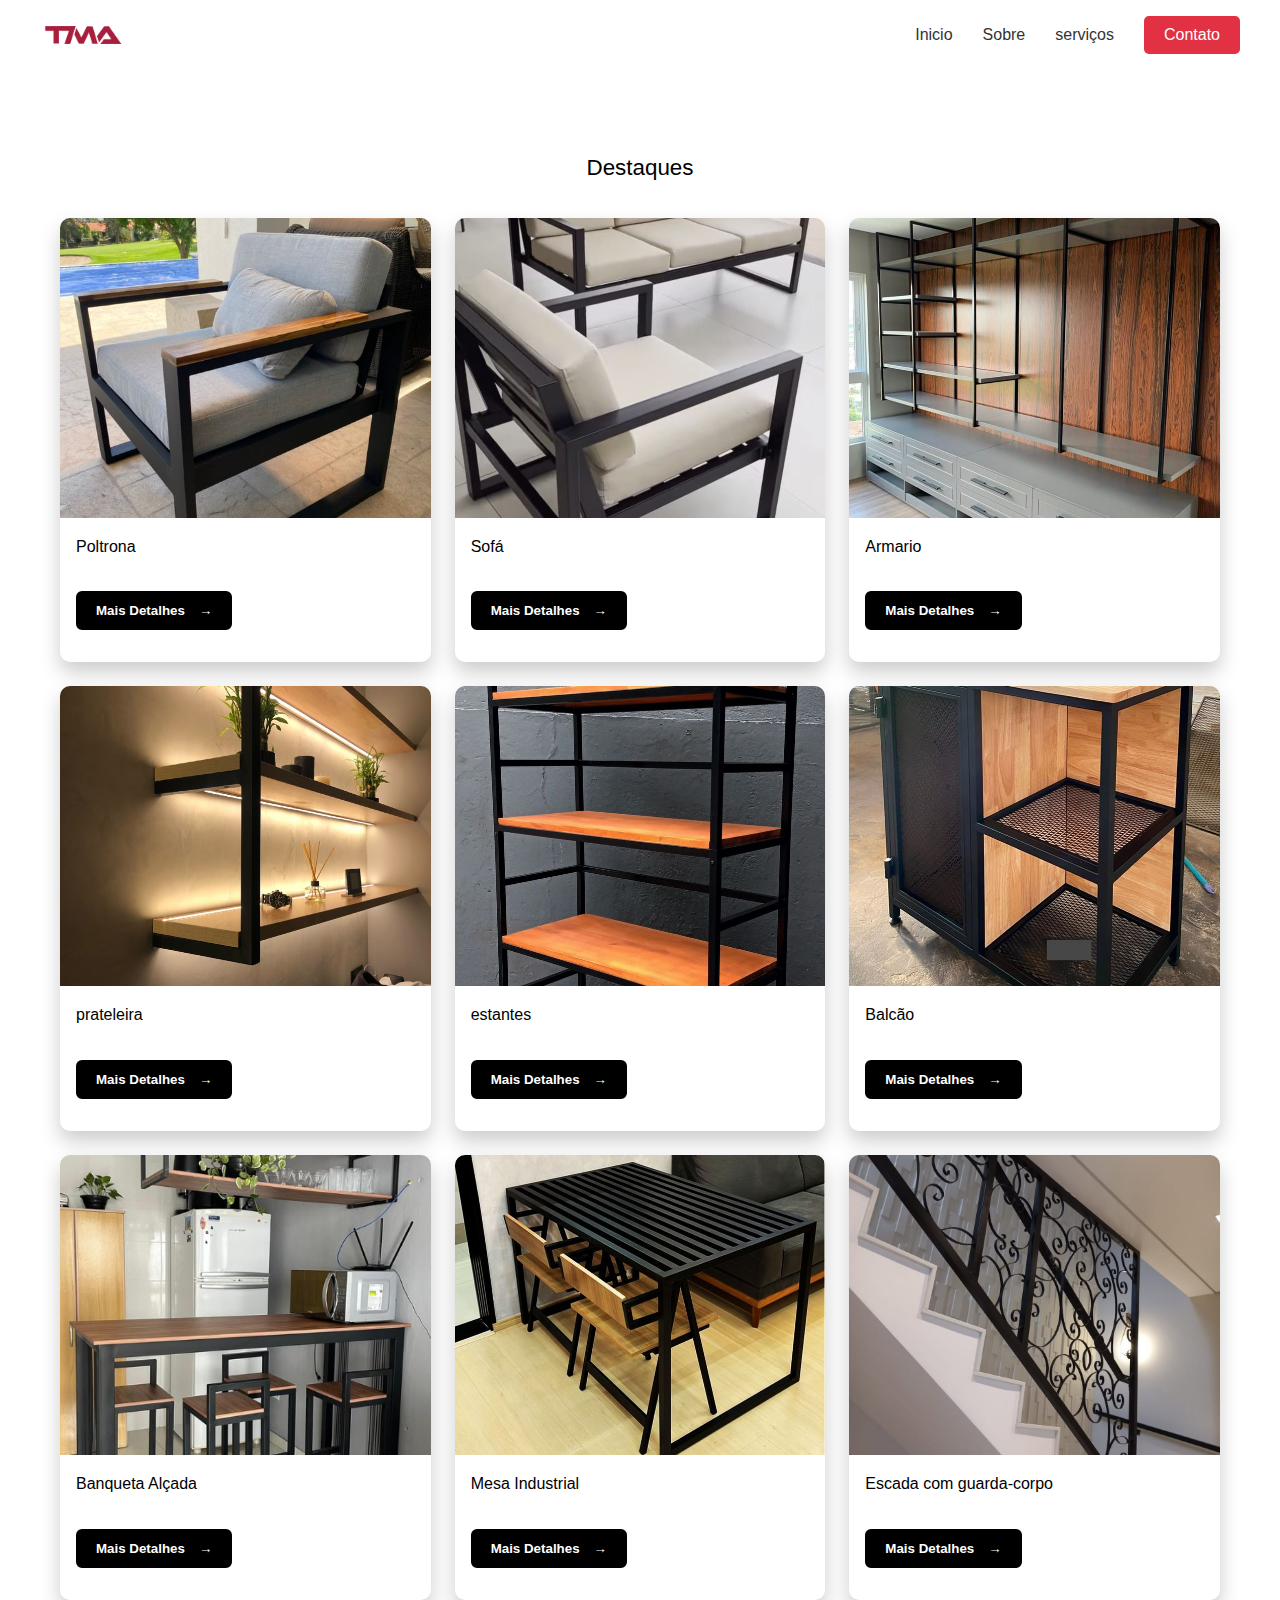
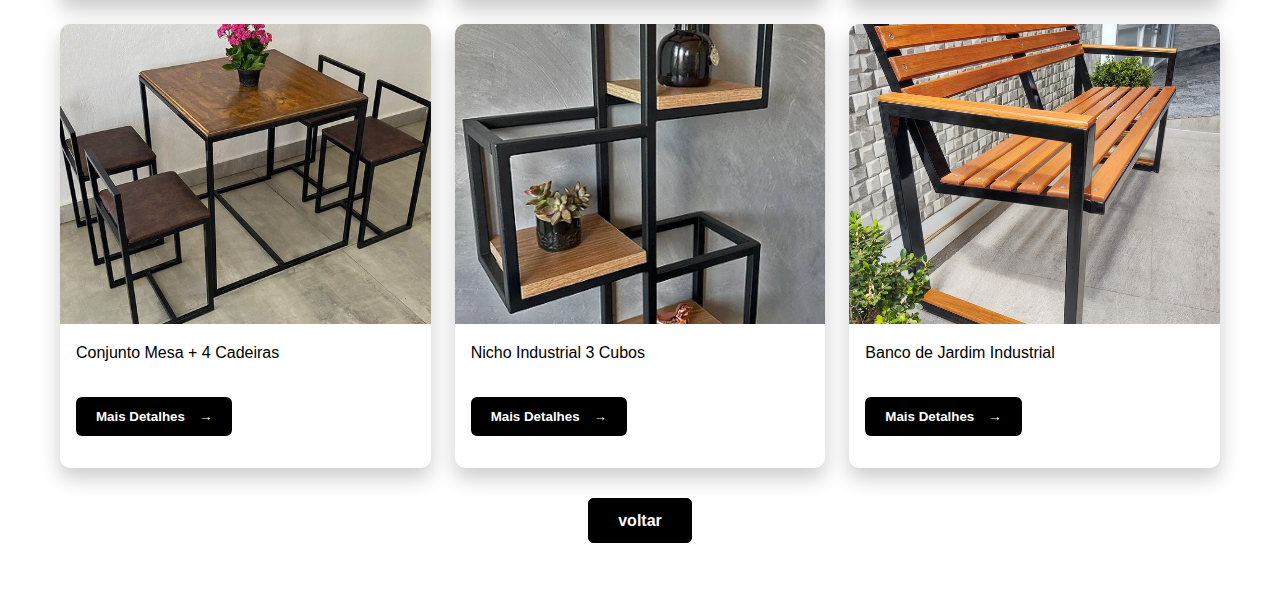
<file: menu.html>
<!DOCTYPE html>
<html lang="pt-BR">
<head>
  <meta charset="UTF-8">
  <meta name="viewport" content="width=device-width, initial-scale=1.0">
  <title>Mais Produtos - ATM Serralheria</title>
  <link rel="stylesheet" href="index.css"> <!-- usa o mesmo CSS -->
</head>
<body>
 <header class="header">
    <nav class="navbar">
             <a href="#" class="logo-link">
    <img src="img/logovermelha2.png" alt="TMA Serralheria" class="logo-img">
</a>

        <button class="nav-toggle" aria-label="Abrir menu" aria-expanded="false">
            <span class="hamburger"></span>
        </button>

        <ul class="nav-menu">
            <li><a href="#" class="nav-link">Inicio</a></li>
            <li><a href="#" class="nav-link">Sobre </a></li>
            <li><a href="#" class="nav-link">serviços</a></li>
           
            <li><a href="#" class="nav-link nav-btn-container"><button class="nav-button">Contato</button></a></li>
        </ul>
    </nav>
</header>


  <!-- SEÇÃO MENU COMPLETO -->
    <section class="section-destaques fade-in">
  <div class="container">
    <h2>Destaques</h2>
    <div class="slider">
      
      <!-- ITEM 1 -->
      <div class="slide fade-in">
        <div class="slide-image">
          
          <img src="img/poltrona.jpg" alt="" loading="lazy">
          <div class="slide-caption">Poltrona </div>
        </div>
        <div class="slide-caption">
          <button class="detalhes-btn" onclick="abrirDetalhes('poltrona')">Mais Detalhes</button>
        </div>
      </div>

      <!-- ITEM 2 -->
      <div class="slide fade-in">
        <div class="slide-image">
        
          <img src="img/sofa.jpg" alt="" loading="lazy">
            <div class="slide-caption">Sofá</div>
        </div>
        <div class="slide-caption">
          <button class="detalhes-btn" onclick="abrirDetalhes('sofa')">Mais Detalhes</button>
        </div>
      </div>

      <!-- ITEM 3 -->
      <div class="slide fade-in">
        <div class="slide-image">
        
          <img src="img/armario.jpg" alt="armario" loading="lazy">
            <div class="slide-caption">Armario</div>
        </div>
        <div class="slide-caption">
          <button class="detalhes-btn" onclick="abrirDetalhes('armario')">Mais Detalhes</button>
        </div>
      </div>

      <!-- ITEM 4 -->
      <div class="slide fade-in">
        <div class="slide-image">
          
          <img src="img/prateleiraluz.jpg" alt="" loading="lazy">
          <div class="slide-caption">prateleira</div>
        </div>
        <div class="slide-caption">
          <button class="detalhes-btn" onclick="abrirDetalhes('prate')">Mais Detalhes</button>
        </div>
      </div>

      <!-- ITEM 5 -->
      <div class="slide fade-in">
        <div class="slide-image">
      
          <img src="img/Estante para Livros da Amanda.jpg" alt="" loading="lazy">
              <div class="slide-caption">estantes</div>
        </div>
        <div class="slide-caption">
          <button class="detalhes-btn" onclick="abrirDetalhes('esta')">Mais Detalhes</button>
        </div>
      </div>

      <!-- ITEM 6 -->
      <div class="slide fade-in">
        <div class="slide-image">
       
          <img src="img/armarinho.jpg" alt="Banco de jardim industrial com estrutura de ferro" loading="lazy">   <div class="slide-caption">Balcão</div>
        </div>
        <div class="slide-caption">
          <button class="detalhes-btn" onclick="abrirDetalhes('armarinho')">Mais Detalhes</button>
        </div>
      </div>
  <!-- ITEM 1 -->
      <div class="slide fade-in" >
        <div class="slide-image">
          
          <img src="img/mesa1.png" alt="Banqueta Alçada com mesa alta e banquetas" loading="lazy">
          <div class="slide-caption">Banqueta Alçada</div>
        </div>
        <div class="slide-caption">
          <button class="detalhes-btn" onclick="abrirDetalhes('mesa1')">Mais Detalhes</button>
        </div>
      </div>

      <!-- ITEM 2 -->
      <div class="slide fade-in">
        <div class="slide-image">
        
          <img src="img/mesa3.jpg" alt="Mesa industrial de madeira e ferro" loading="lazy">
            <div class="slide-caption">Mesa Industrial</div>
        </div>
        <div class="slide-caption">
          <button class="detalhes-btn" onclick="abrirDetalhes('mesa2')">Mais Detalhes</button>
        </div>
      </div>

      <!-- ITEM 3 -->
      <div class="slide fade-in">
        <div class="slide-image">
        
          <img src="img/escada3.jpg" alt="Escada com guarda-corpo de ferro trabalhado" loading="lazy">
            <div class="slide-caption">Escada com guarda-corpo</div>
        </div>
        <div class="slide-caption">
          <button class="detalhes-btn" onclick="abrirDetalhes('mesa3')">Mais Detalhes</button>
        </div>
      </div>

      <!-- ITEM 4 -->
      <div class="slide ">
        <div class="slide-image">
          
          <img src="img/Conjunto Mesa 4 Cadeiras Pequena Estofado Marrom Industrial W.jpg" alt="Conjunto de mesa com 4 cadeiras estofadas" loading="lazy">
          <div class="slide-caption">Conjunto Mesa + 4 Cadeiras</div>
        </div>
        <div class="slide-caption">
          <button class="detalhes-btn" onclick="abrirDetalhes('mesa4')">Mais Detalhes</button>
        </div>
      </div>

      <!-- ITEM 5 -->
      <div class="slide ">
        <div class="slide-image">
      
          <img src="img/Nicho 3 Cubos em Metalon.jpg" alt="Nicho industrial com 3 cubos em metalon" loading="lazy">
              <div class="slide-caption">Nicho Industrial 3 Cubos</div>
        </div>
        <div class="slide-caption">
          <button class="detalhes-btn" onclick="abrirDetalhes('mesa5')">Mais Detalhes</button>
        </div>
      </div>

      <!-- ITEM 6 -->
      <div class="slide ">
        <div class="slide-image">
       
          <img src="img/banco de jardim industrial.jpg" alt="Banco de jardim industrial com estrutura de ferro" loading="lazy">   <div class="slide-caption">Banco de Jardim Industrial</div>
        </div>
        <div class="slide-caption">
          <button class="detalhes-btn" onclick="abrirDetalhes('mesa6')">Mais Detalhes</button>
        </div>
      </div>
    </div>
    <!-- BOTÃO VEJA MAIS -->
<div class="ver-mais-container">
  <a href="pj.html" class="ver-mais-btn">voltar</a>
</div>
  </div>
</section>
</body>
<script> function abrirDetalhes(item) {
    localStorage.setItem('itemSelecionado', item);
    window.location.href = 'index.html';
  }
</script>
</html>
</file>
<file: index.css>
:root {
  --bg: #f5f5f5;
  --primary: #0f1724;
  --accent: #e13143;
  --muted: #6c757d;
  --light: rgba(50, 48, 48, 0.112);
  --section-gap: 80px;
  --max-width: 1200px;
}
* { box-sizing: border-box; margin: 0; padding: 0; }
body {
  font-family: "Raleway", sans-serif;
  background: white;
  color: var(--primary);
  line-height: 1.6;
}
a { text-decoration: none; color: inherit; }
img, video { display: block; max-width: 100%; height: auto; }
.container { max-width: var(--max-width); margin: 0 auto; padding: 0 20px; }
.logosite{width: 120px; }
.instagram{width: 120px;}


/* NAVBAR */
.nav-menu, .footer-nav ul {
    list-style: none;
}

.nav-link, .footer-link, .footer-social-link {
    text-decoration: none;
    color: inherit;
}

/* ========================================================================= */
/* ESTILOS DA NAV BAR - Design 'La Maison' */
/* ========================================================================= */

.header {
    /* Cor de fundo da navbar - MUDAR AQUI SE NECESSÁRIO (Ex: lightblue no design) */
    background-color: #ffffff; 
    padding: 15px 30px;
}

.navbar {
    display: flex;
    justify-content: space-between;
    align-items: center;
    max-width: 1200px; /* Limite de largura para desktop */
    margin: 0 auto;
    /* Importante para que o menu lateral tenha a posição correta de Z-index */
    position: relative; 
    z-index: 1000;
}

/* Logo */
.logo-link {
    display: flex;
    align-items: center;
    font-size: 20px;
    font-weight: bold;
    color: #333; /* Cor do texto do logo */
}

.logo-icon {
    font-size: 24px;
    margin-right: 5px;
    /* Cor do ícone - MUDAR AQUI */
    color: #007bff; 
}

/* Menu de Links */
.nav-menu {
    display: flex;
    align-items: center;
    gap: 30px;
}

.nav-link {
    color: #333; /* Cor dos links */
    font-weight: 500;
    padding: 10px 0;
    transition: color 0.3s;
}

.nav-link:hover {
    /* Cor ao passar o mouse */
    color: #e13143; 
}

/* Botão de Ação (Find A House) */
.nav-button {
    background-color: transparent;
    /* Cor da borda - MUDAR AQUI */
    border: none; 
    color: white; /* Cor do texto do botão */
    padding: 10px 20px;
    background-color: #e13143;
    border-radius: 5px;
    cursor: pointer;
    font-size: 16px;
    font-weight: 500;
    transition: background-color 0.3s, color 0.3s;
}

.nav-button:hover {
    /* Cor de fundo ao passar o mouse */
    background-color: #333; 
    /* Cor do texto ao passar o mouse */
    color: white; 
}

/* Esconder o botão de toggle em telas grandes (Desktop) */
.nav-toggle {
    display: none;
    background: none;
    border: none;
    cursor: pointer;
    padding: 10px;
}
/* Ajuste da LOGO */
.logo-link {
    display: flex;
    align-items: center;
}

.logo-img {
    height: 40px; /* Ajuste o tamanho da logo aqui */
    width: auto;
    object-fit: contain;
    margin-right: 10px;
}

/* Remover estilização antiga do texto */
.logo-text {
    display: none;
}


/* ========================================================================= */
/* ESTILOS DO FOOTER - Design 'Influenca' */
/* ... (Seu código do footer mantido aqui) ... */
/* ========================================================================= */
.footer {
    /* Cor de fundo do footer - MUDAR AQUI (cor verde azulada no design) */
    background-color: white; 
    /* Cor do texto geral - MUDAR AQUI */
    color: black; 
    padding: 60px 30px 20px;
    font-size: 16px;
}

.footer-content {
    display: flex;
    justify-content: space-between;
    max-width: 1200px;
    margin: 0 auto 40px;
    gap: 30px;
}

.footer-column {
    flex: 1;
}

.footer-info {
    flex: 2; /* Para a coluna de informações ocupar mais espaço */
    max-width: 350px;
}

.footer-logo {
    margin-bottom: 20px;
    font-size: 24px;
    font-weight: bold;
    display: flex;
    align-items: center;
    flex-wrap: wrap; /* Permite que o subtítulo vá para a linha de baixo */
}

.logo-icon-footer {
    /* Cor do ícone do logo - MUDAR AQUI */
    color: black; 
    font-size: 30px;
    margin-right: 5px;
    line-height: 1;
}

.logo-text-footer {
    line-height: 1;
}

.logo-subtitle {
    display: block;
    font-size: 12px;
    font-weight: normal;
    /* Cor do subtítulo - MUDAR AQUI */
    color: black; 
    margin-top: 2px;
    width: 100%;
}

.footer-description {
    line-height: 1.6;
    font-size: 14px;
    /* Cor do texto de descrição - MUDAR AQUI */
    color: black; 
}

.footer-nav h4 {
    font-size: 18px;
    margin-bottom: 20px;
    font-weight: bold;
    /* Cor do título das colunas - MUDAR AQUI */
    color: black; 
}

.footer-nav ul {
    padding: 0;
}

.footer-nav li {
    margin-bottom: 10px;
}

.footer-link {
    /* Cor dos links do footer - MUDAR AQUI */
    color: black; 
    font-size: 14px;
    transition: color 0.3s;
}

.footer-link:hover {
    /* Cor do link ao passar o mouse */
    color:#e13143; 
}

/* Linha de Contato e Social */
.footer-contact-social {
    display: flex;
    justify-content: space-between;
    align-items: center;
    max-width: 1200px;
    margin: 0 auto;
    padding: 20px 0;
    /* Linha divisória - MUDAR AQUI (se quiser cor diferente) */
    border-bottom: 1px solid #e13143; 
}

.footer-contact-item {
    display: flex;
    align-items: center;
    font-size: 14px;
}

.contact-icon {
    font-size: 20px;
    margin-right: 10px;
    /* Ajuste para ícones (se usar Font Awesome, será diferente) */
    line-height: 1; 
}

.footer-social {
    display: flex;
    gap: 15px;
}

.footer-social-link {
    font-size: 20px;
    /* Cor dos ícones sociais - MUDAR AQUI */
    color: black; 
    transition: color 0.3s;
}

.footer-social-link:hover {
    /* Cor dos ícones ao passar o mouse */
    color: #e13143; 
}

/* Linha de Copyright */
.footer-bottom {
    text-align: center;
    max-width: 1200px;
    margin: 20px auto 0;
    font-size: 12px;
    /* Cor do texto de copyright - MUDAR AQUI */
    color: black; 
}

/* ========================================================================= */
/* RESPONSIVIDADE DO FOOTER (MOBILE) */
/* ========================================================================= */

@media (max-width: 992px) {
    .footer-content {
        flex-wrap: wrap; /* Colunas quebram para a linha de baixo */
        justify-content: flex-start;
    }

    .footer-column {
        min-width: 150px; /* Garante que as colunas de links tenham espaço */
        margin-bottom: 30px;
    }

    .footer-info {
        flex: 1 1 100%; /* Coluna de info ocupa a largura total no mobile */
        max-width: none;
        margin-bottom: 40px;
    }

    .footer-contact-social {
        flex-direction: column; /* Contato e social empilham */
        align-items: flex-start;
        gap: 15px;
        padding-bottom: 30px;
    }

    .footer-contact-item {
        margin-bottom: 5px;
    }

    .footer-social {
        margin-top: 15px; /* Espaçamento extra para os ícones sociais */
    }
}

@media (max-width: 576px) {
    /* Ajuste fino para telas menores */
    .footer-column {
        flex: 1 1 45%; /* Duas colunas por linha */
    }

    .footer-info {
        flex: 1 1 100%;
    }
}

/* ========================================================================= */
/* RESPONSIVIDADE (MOBILE) - NOVO ESTILO SLIDE-IN (MENU LATERAL) */
/* ========================================================================= */
@media (max-width: 768px) {
    .header {
        padding: 10px 20px;
    }

    /* Esconder o botão de Ação (Find A House) no mobile */
    .nav-btn-container {
        display: none;
    }
    
    /* Mostrar o botão de toggle e garantir que ele fique acima do menu */
    .nav-toggle {
        display: block;
        z-index: 1001; /* Z-index alto para ficar acima de tudo */
        position: relative; 
    }
    
    /* ----------------------------------------------------------- */
    /* 1. ESTILOS DO MENU LATERAL (SLIDE-IN) */
    /* ----------------------------------------------------------- */
    .nav-menu {
        /* Posição Fixa para cobrir toda a área de visualização */
        position: fixed;
        top: 0;
        right: 0;
        height: 100vh; /* Altura total da tela */
        width: 75%; /* Largura do menu (ex: 75% da tela) */
        max-width: 320px; /* Limite a largura máxima em tablets */
        z-index: 1000; /* Abaixo do nav-toggle */
        
        /* COR DE FUNDO DO MENU LATERAL - MUDAR AQUI */
        background-color: white; 
        
        /* Layout dos itens */
        flex-direction: column;
        justify-content: flex-start; 
        padding: 80px 30px 20px; /* Padding no topo para evitar o cabeçalho/notch */
        gap: 30px; 
        
        /* O CÓDIGO CHAVE PARA O SLIDE-IN: MOVE O MENU PARA FORA DA TELA (100% à direita) */
        transform: translateX(100%);
        
        /* ANIMAÇÃO SUAVE: Adiciona a transição de 0.4 segundos */
        transition: transform 0.4s ease-in-out;
        
        /* Opcional: Adiciona uma sombra para dar profundidade */
        box-shadow: -5px 0 15px rgba(0, 0, 0, 0.15);
    }

    /* ESTADO ATIVO: TRÁS O MENU PARA DENTRO DA TELA */
    .nav-menu.active {
        transform: translateX(0); /* Move para a posição original */
    }

    .nav-menu li {
        width: 100%;
        text-align: left;
    }
    
    .nav-link {
        display: block;
        padding: 15px 0;
        font-size: 20px; /* Aumenta a fonte para mobile */
        /* COR DO TEXTO DOS LINKS - MUDAR AQUI */
        color: #333; 
        border-bottom: 1px solid #eee; /* Linha sutil entre links */
        font-weight: 600;
    }

    .nav-link:hover {
        /* COR AO PASSAR O MOUSE NO MOBILE - MUDAR AQUI */
        color: #007bff; 
    }

    /* ----------------------------------------------------------- */
    /* 2. ESTILOS DO BOTÃO HAMBÚRGUER/X */
    /* ----------------------------------------------------------- */
    
    /* Estilização do ícone Hambúrguer */
    .hamburger,
    .hamburger::before,
    .hamburger::after {
        content: '';
        display: block;
        width: 25px;
        height: 3px;
        /* Cor das linhas do hambúrguer - MUDAR AQUI */
        background-color: #333; 
        transition: transform 0.3s, opacity 0.3s, background-color 0.3s;
    }

    .hamburger::before {
        transform: translateY(-8px);
    }

    .hamburger::after {
        transform: translateY(5px);
    }

    /* Animação para 'X' quando o menu está ativo */
    .nav-toggle.active .hamburger {
        /* MANTÉM A COR DO X QUANDO ABERTO - MUDAR AQUI (opcional) */
        background-color: transparent; 
    }

    .nav-toggle.active .hamburger::before {
        /* MANTÉM A COR DO X QUANDO ABERTO - MUDAR AQUI */
        background-color: #333;
        transform: translateY(3px) rotate(45deg);
    }

    .nav-toggle.active .hamburger::after {
        /* MANTÉM A COR DO X QUANDO ABERTO - MUDAR AQUI */
        background-color: #333;
        transform: translateY(2px) rotate(-45deg); 
    }
}
/* HERO */
.hero {
  margin-top: px;
  height: 600px;
  position: relative;
  padding: var(--section-gap) 0;

  background: linear-gradient(rgba(0,0,0,0.65), rgba(0,0,0,0.65)),
              url("img/vista-trabalhador-moendo-um-pedaco-de-metal.jpg") center/cover no-repeat;
  color: #fff;
}

.hero .container {
  display: grid;
  grid-template-columns: 1fr 1fr;
  align-items: center;
  gap: 40px;
  height: 500px;
  position: relative;
  z-index: 2;
}

.hero-content h1 {
  font-size: 2.8rem;
  font-weight: bold;
  line-height: 1.1;
  margin-bottom: 16px;
  color: #fff;
}
          
.hero-content h1 .destaque {
  color: #e13143;
}

.hero-content p {
  font-size: 1.125rem;
  margin-bottom: 24px;
  color: rgba(255,255,255,0.85);
}

.hero-content .btn-hero {
  display: inline-block;
  background: var(--accent);
  color: white;
  padding: 14px 28px;
  border-radius: 8px;
  font-weight: 700;
}
.hero-content .btn-hero:hover{
  background-color: #000000;
}
/* RESPONSIVIDADE */
@media (max-width: 768px) {
  .hero {
    height:600px;
    padding: 100px 0 80px;
    text-align: start;
  }

  .hero .container {
    align-items: center;
  }

  .hero-content h1 {
    font-size: 1.9rem;
    line-height: 1.2;
  }

  .hero-content p {
    font-size: 1rem;
    margin-bottom: 1.8rem;
  }

  .hero-content .btn-hero {
    font-size: 0.95rem;
    padding: 12px 24px;
  }
}

@media (max-width: 480px) {
  .hero-content h1 {
    font-size: 2rem;
  }

  .hero-content p {
    font-size: 1rem;
  }
}
/* ========= MENU TOGGLE ========= */
.menu-toggle {
  display: none;
  flex-direction: column;
  justify-content: space-between;
  width: 26px;
  height: 20px;
  background: none;
  border: none;
  cursor: pointer;
  z-index: 1001; /* maior que o nav */
}

.menu-toggle span {
  display: block;
  height: 3px;
  background: var(--accent);
  border-radius: 10px;
  transition: all 0.3s ease;
}

/* ========= MENU MOBILE ========= */
@media (max-width: 768px) {
  .menu-toggle {
    display: flex;
  }

  nav.nav-menu {
    position: fixed;
    top: 0;
    right: -100%;
    width: 70%;
    height: 100vh;
    background: var(--primary);
    box-shadow: -2px 0 10px rgba(0,0,0,0.3);
    transition: right 0.3s ease;
    display: flex;
    flex-direction: column;
    justify-content: center;
    align-items: center;
    z-index: 1000;
  }

  nav.nav-menu.active {
    right: 0;
  }

  #nav-links {
    list-style: none;
    text-align: center;
    padding: 0;
    margin: 0;
    width: 100%;
  }

  #nav-links li {
    margin: 20px 0;
  }

  #nav-links a {
    color: #fff; /* branco para o fundo escuro */
    text-decoration: none;
    font-size: 1.5rem;
    font-weight: 500;
    transition: color 0.3s;
  }

  #nav-links a:hover {
    color: var(--accent);
  }

  /* Animação do botão (X) */
  .menu-toggle.active span:nth-child(1) {
    transform: rotate(45deg) translate(5px, 5px);
  }
  .menu-toggle.active span:nth-child(2) {
    opacity: 0;
  }
  .menu-toggle.active span:nth-child(3) {
    transform: rotate(-45deg) translate(5px, -5px);
  }
}

/* SOBRE */
.section-sobre {
  padding: var(--section-gap) 0;
height: 450px;
display: flex;
align-items: center;
color: #000;
  text-align: center;
   background: url("img/metalon.jpeg") center/cover no-repeat;
  background:
    linear-gradient(rgba(0, 0, 0, 0.646), rgba(0, 0, 0, 0.777)),
    url("img/metalon2.jpg") center/cover no-repeat;
      box-shadow: 0 10px 30px rgba(0,0,0,0.3);
  z-index: 1;
}
.section-sobre h2 { font-size: 2rem; margin-bottom: 16px;color: white     ; }
.section-sobre p {
  max-width: 800px;
  margin: 0 auto;
  font-size: 1.05rem;
  color: white;
}

/* SERVIÇOS */
.section-projetos {
  padding: var(--section-gap) 0;
 color: white;
 text-align: center;
}
.section-projetos h3 {
  text-align: center;
  font-size: 1.9rem;
  color: #000;
;
  margin-bottom: 40px;
}
.section-projetos h2 {
  text-align: center;
  font-size: 1.9rem;
  font-weight: normal;
  color: black
;
  margin-bottom: 40px;
}
.cards {
  display: grid;
  grid-template-columns: repeat(3, 1fr);
  gap: 32px;
}
/*destaque2*/
.card {
  background-color: #ffffff;
;
  border-radius: 12px;
  overflow: hidden;
  box-shadow: 0 10px 20px rgba(0, 0, 0, 0.285);
  display: flex;
  flex-direction: column;
  transition: transform 0.3s, box-shadow 0.3s;
}
.card:hover {
  transform: translateY(-6px);
  box-shadow: 0 12px 24px rgba(0,0,0,0.1);
}
.card .card-image {
  height: 400px;
  overflow: hidden;
}
.card .card-image img {
  width: 100%;
  height: 100%;
  object-fit: cover;
}
.card .card-content { padding: 20px; flex: 1; }
.card .card-content h4 {
  margin-bottom: 12px;
  font-size: 1.25rem;
  color: black;
}
.card .card-content p {
  color: rgb(0, 0, 0);
  font-size: 1rem;
}

/* DESTAQUES */
/* 🔹 BOTÃO VEJA MAIS */
.ver-mais-container {
  text-align: center;
  margin-top: 40px;
}

.ver-mais-btn {
  background-color: #000;
  color: #fff;
  padding: 12px 28px;
  border-radius: 6px;
  text-decoration: none;
  font-weight: 600;
  border: 2px solid #000;
  transition: all 0.3s ease;
}

.ver-mais-btn:hover {
  background-color: #fff;
  color: #000;
}

.detalhes-btn {
  align-self: center;
  margin-top: auto;
  background: #000;
  color: #fff;
  border: 2px solid #000;
  padding: 10px 18px;
  border-radius: 6px;
  font-weight: 600;
  cursor: pointer;
  display: inline-flex;
  align-items: center;
  gap: 8px;
  transition: all 0.3s ease;
}
.detalhes-btn:hover {
  background: #fff;
  color: #000;
}
.detalhes-btn::after {
  content: "→";
  font-weight: 900;
  margin-left: 6px;
}
.detalhes-btn:focus {

  outline-offset: 2px;
}

.section-destaques {
  padding: var(--section-gap) 0;

  color: rgb(0, 0, 0);
}
.section-destaques h2 {
  text-align: center;
  font-size: 1.9rem;
  color: #000;
  font-weight: normal;
  margin-bottom: 32px;
}
.slider {
  display: grid;

  grid-template-columns: repeat(auto-fit, minmax(275px, 1fr));
  gap: 24px;
}
/* 🔹 destaque1*/
.slide {


  border-radius: 10px;
  overflow: hidden;
  display: flex;
 
background-color: #ffffff;
  flex-direction: column;box-shadow: 0 10px 20px rgba(0, 0, 0, 0.205); 
  justify-content: space-between;
  position: relative;
  padding-bottom: 16px;
}
.slide .slide-image img {
  width: 100%;
  height: 300px;
  object-fit: cover;
  transition: transform 0.6s cubic-bezier(.2,.9,.25,1);
}
.slide:hover .slide-image img {
  transform: scale(1.03);
}
.slide .slide-caption {
  padding: 16px;
  font-size: 1rem;
 color: rgb(0, 0, 0);
}
.section-destaques h2 {
  font-size: 1.4rem;
}

/* 🔹 CORREÇÃO MOBILE PARA SLIDES */
@media (max-width: 640px) {
  .slider {
    grid-template-columns: 1fr;
    gap: 16px;
  }
  .slide {
    padding-bottom: 12px;
  }
  .slide .slide-image img {
    height: 200px; /* reduz a altura da imagem no mobile */
  }
  .detalhes-btn {
    width: 90%;          /* botão ocupa mais espaço no mobile */
    justify-content: center;
    font-size: 0.9rem;
    padding: 12px;
    margin: 10px auto 0; /* centralizado e sem cortar */
    display: block;
    text-align: center;
  }
}
.section-mapa {
  padding: 80px 0;
  text-align: center;
  background-color: #f7f7f7;
}

.section-mapa h2 {
  font-size: 2rem;
  margin-bottom: 10px;
  color: #222;
  font-weight: 700;
}

.section-mapa p {
  font-size: 1.1rem;
  margin-bottom: 25px;
  color: #555;
}

.mapa-wrapper {
  max-width: 900px;
  margin: 0 auto;
  box-shadow: 0 10px 30px rgba(0,0,0,0.1);
  border-radius: 12px;
  overflow: hidden;
}

/* RESPONSIVO */
@media (max-width: 992px) {
  .hero .container { grid-template-columns: 1fr; }
  .cards { grid-template-columns: repeat(2, 1fr); }
}
@media (max-width: 640px) {

  #nav-links {
    position: fixed;
    top: 64px;
    right: 0;
    background: var(--light);
    flex-direction: column;
    width: 240px;
    transform: translateX(100%);
    transition: transform 0.3s;
    padding: 24px;
    gap: 16px;
  }
  #nav-links.show { transform: translateX(0); }
  .cards { grid-template-columns: 1fr; }
}

/* ===== NOVA: BANNER FULL-BLEED COM IMAGEM DE FUNDO ===== */
.section-banner {
  position: relative;
  font-family: "Raleway", sans-serif;
  width: 100%;
  min-height: 460px; /* ajuste se quiser mais ou menos */
  display: flex;

  align-items: center;
  color: #fff;margin-bottom:30px;
  background-size: cover;
  background-position: center;
   margin-top: 90px;
  background-repeat: no-repeat;
}
/* Overlay escuro para contraste */
.section-banner::before{
  content: "";
  position: absolute;
  inset: 0;
  background: linear-gradient(90deg, rgba(5,10,15,0.75) 0%, rgba(5,10,15,0.35) 50%, rgba(5,10,15,0.75) 100%);
  z-index: 1;
}
.section-banner .container {
  position: relative;
  z-index: 2;
  display: flex;
  align-items: center;
  justify-content: space-between;
  gap: 20px;
}
/* texto à esquerda */
.banner-content {
  max-width: 62%;
  text-align: left;
  padding: 20px 0;
}
.banner-small {
  letter-spacing: 3px;
  text-transform: uppercase;
  font-size: 1.2rem;
  color: rgba(255,255,255,0.85);
  font-family: "Raleway", sans-serif;
  margin-bottom: 12px;
}
.banner-title {
  font-size: 2.8rem;
  line-height: 1.05;
  color: rgba(255,255,255,0.95);
  font-weight: 500;
  margin-bottom: 8px;
}
.banner-title strong {
  display: block;
  font-weight: 500;
  font-size: 2.8rem;
}
.banner-sub {
  color: rgba(255,255,255,0.85);
  margin-top: 8px;
  font-size: 1.05rem;
}

/* botão à direita estilo pill com borda */
.banner-cta-wrap {
  display:flex;
  align-items:center;
  justify-content:center;
  width: 380px;
  height: 68px;
}
.btn-cta {
  display:inline-flex;
  align-items:center;
  gap:14px;
  justify-content:center;
  padding: 14px 26px;
  border-radius: 44px;
  border: 2px solid rgba(255,255,255,0.9);
  background: rgba(255,255,255,0.04);
  color: #fff;
  font-weight: 700;
  font-size: 0.98rem;
  text-transform:uppercase;
  transition: transform .18s, background .18s;
}
.btn-cta:hover { transform: translateY(-3px); background: rgba(255,255,255,0.06); }
.btn-cta .arrow {
  display:inline-block;
  width:18px;height:18px;border-radius:50%;
  border:2px solid rgba(255,255,255,0.9);
  display:flex;align-items:center;justify-content:center;
  font-weight:700;font-size:12px;
  margin-left:6px;
}
/* ===== RESPONSIVIDADE PARA TELAS MENORES ===== */
@media (max-width: 992px) {
  .section-banner {
    min-height: 380px;
    margin-top: 120px;
  }
  
  .banner-content {
    max-width: 100%;
  }

  .banner-title {
    font-size: 2.2rem;
  }
}

@media (max-width: 768px) {
  .section-banner {
    margin-top: 90px;
    padding: 40px 0;
  }

  .section-banner .container {
    flex-direction: column;
    text-align: center;
    gap: 30px;
  }

  .banner-content {
    max-width: 100%;
    padding: 0 20px;
  }

  .banner-title {
    font-size: 2rem;
    line-height: 1.1;
  }

  .banner-title strong {
    font-size: 2.2rem;
  }

  .banner-sub {
    font-size: 0.95rem;
  }

  .banner-cta-wrap {
    width: 100%;
    justify-content: center;
  }

  .btn-cta {
    width: 100%;
    max-width: 290px;
  }
}


/* ===== TELAS MUITO PEQUENAS (IPHONES ANTIGOS) ===== */
@media (max-width: 480px) {
  .section-banner {
    margin-top: 40px;
    min-height: 420px;
    margin-bottom: 70px;
  }

  .banner-title {
    font-size: 1.7rem;
  }
  .banner-title strong {
    font-size: 2rem;
  }

  .banner-small {
    font-size: 0.95rem;
  }

  .btn-cta {
    font-size: 0.9rem;
    padding: 12px 20px;
  }
}

/* ===== SHOWROOM SECTION ===== */
.showroom-section {
  position: relative;
  width: 100%;
 height: auto;
margin-top:290px;
 padding-top: 70px;
 padding-bottom: 20px;
  overflow: hidden;
}
.showroom-text{text-align: center;
  font-size: larger;
color: #C53D4B;}
/* Fundo grande atrás */
.showroom-background {
  position: absolute;
  inset: 0;
  background: url("img/cozinhaplanejada.jpeg") center/cover no-repeat;
  background:
    linear-gradient(rgba(0, 0, 0, 0.646), rgba(0, 0, 0, 0.777)),
    url("img/cozinhaplanejada.jpeg") center/cover no-repeat;
      box-shadow: 0 10px 30px rgba(0,0,0,0.3);
  z-index: 1;
  
}

/* SECTION PRODUTOS */
/* Container da imagem */
.produto-img {
  width: 200px;   
  height: 200px;  
  border-radius: 50%;
  background-color: #f3f3f3;
  margin: 0 auto 15px; 
  background-size: cover;
  background-repeat: no-repeat;
  background-position: center;
  position: relative;  /* necessário pro texto centralizar */
  overflow: hidden;
  transition: transform 0.3s ease, filter 0.3s ease;
}

/* Efeito ao passar o mouse */
.produto-card:hover .produto-img {
  transform: scale(1.08);
  filter: brightness(60%);
}

/* Texto “Ver” centralizado */
.overlay-text {
  position: absolute;
  top: 50%;
  left: 50%;
  transform: translate(-50%, -50%);
  color: #fff;
  font-size: 20px;
  font-weight: 600;
  opacity: 0;
  transition: opacity 0.3s ease;
  pointer-events: none; /* impede que o texto bloqueie o hover */
}

/* Faz o texto aparecer ao passar o mouse */
.produto-card:hover .overlay-text {
  opacity: 1;
}

/* Mobile */
@media (max-width: 640px) {
  .produto-img {
    width: 150px;
    height: 150px;
  }
}

.produtos-destaque {
  text-align: center;
  padding: 50px 20px; margin-bottom: -210px;
font-family: "Raleway", sans-serif;
}

.produtos-destaque h2 {
  font-size: 24px;
  font-weight: 400;
  color: #444;
  margin-bottom: 40px;font-family: "Raleway", sans-serif;
}

.produtos-destaque h2 span {
  font-weight: 700; /* negrito no "se destacar" */
}

/* 🔹 ALTERADO: Usa GRID em vez de flex para permitir duas colunas no mobile */
.produtos-lista {
  display: grid;
  grid-template-columns: repeat(6, 1fr);
  gap: 20px; /* mantive o gap que você pediu */
  justify-items: center;
  margin-bottom: 50px;
}

/* Tablet */
@media (max-width: 992px) {
  .produtos-lista {
    grid-template-columns: repeat(2, 1fr);
    gap: 40px;
  }
}
.produto-img {
  width: 200px;   
  height: 200px;  
  border-radius: 50%;
  background-color: #f3f3f3;
  margin: 0 auto 15px; 
  background-size: cover;
  background-repeat: no-repeat;
  background-position: center;
}

/* Mobile (celular) — exibe 2 colunas conforme solicitado */
@media (max-width: 640px) {
  .produtos-lista {
    grid-template-columns: repeat(2, 1fr);
    gap: 30px;
  

  }
  .produto-img {
  width: 150px;   /* antes 120px */
  height: 150px;  /* antes 120px */
  border-radius: 50%;
  background-color: #f3f3f3;
  margin: 0 auto 15px; /* aumentei a margem de baixo */
  background-size: cover;
  background-repeat: no-repeat;
  background-position: center;
}
}

/* Imagem do produto (círculo maior)  */

/* Nome do produto */
.produto-card p {
  font-size: 16px;  /* aumentei o tamanho da fonte */
  font-weight: 500;
  color: #333;
}

/* Rodapé */
.produtos-footer {
  margin-top: 30px;
}

.produtos-footer p {
  font-size: 16px;
  margin-bottom: 15px;
  color: #555;
}

/* Botão */
.botao-produtos {
  display: inline-block;
  padding: 10px 25px;
  border: 1.5px solid #000;
  border-radius: 30px;
  text-decoration: none;
  font-weight: 500;
  color: #000;
  transition: all 0.3s ease;
}

.botao-produtos:hover {
  background-color: #000;
  color: #fff;
}

/* Cards */
.showroom-card {
  position: relative;
  z-index: 2;

  max-width: 450px;   /* 🔹 LARGURA do card → aumente/diminua aqui */

  background: #fff;
  border-radius: 8px;
  overflow: hidden;
  box-shadow: 0 10px 30px rgba(0,0,0,0.3);
  margin: 40px auto;
}
.produto-card:nth-child(1) .produto-img {
  background-image: url('img/escada.jpg');
}

/* PERGOLADOS */
.produto-card:nth-child(2) .produto-img {
  background-image: url('img/pérgolas.jpg');
}

/* COBERTURAS */
.produto-card:nth-child(3) .produto-img {
  background-image: url('img/cobertura.jpg');
}

/* PORTÕES */
.produto-card:nth-child(4) .produto-img {
  background-image: url('img/portao.jpg');
}

/* BOXES */
.produto-card:nth-child(5) .produto-img {
  background-image: url('img/est.jpg');
}

/* ESTRUTURAS */
.produto-card:nth-child(6) .produto-img {
  background-image: url('img/moveis.jpg');
}

/* IMAGEM controla a ALTURA do card */
.showroom-card img {
  width: 100%;
  height: 450px;       /* 🔹 ALTURA da imagem → muda aqui p/ aumentar ou reduzir */
  object-fit: cover;   /* mantém a proporção, sem distorcer */
  display: block;
}

/* Conteúdo interno proporcional */
.card-content {
  padding: 16px;       /* 🔹 Espaço interno → pode reduzir para cards mais compactos */
}
.card-content h3 {
  font-size: 1.2rem;   /* 🔹 Tamanho do título */
  margin-bottom: 8px;
}
.card-content p {
  font-size: 0.9rem;   /* 🔹 Texto menor/maior */
  margin-bottom: 12px;
}

.tag {
  font-size: 0.75rem;
  text-transform: uppercase;
  letter-spacing: 2px;
  color: #888;
  margin-bottom: 8px;
  display: block;
}
.card-btn {
  display: inline-block;
  padding: 10px 18px;
  border-radius: 8px;
  border: 1px solid #C53D4B;
  color: #C53D4B;
  font-weight: 600;
  transition: all 0.3s ease;
}
.card-btn:hover {
  background: #C53D4B;
  color: #fff;
}

/* Posição esquerda e direita */
.showroom-card.left {
  margin-left:23%;
}
.showroom-card.right {
  margin-right: 29%;
}

/* Responsivo */
@media (max-width: 768px) {
  .showroom-card.left,
  .showroom-card.right {
    margin: 20px auto;
  }
  .showroom-card {
    max-width: 90%;
  }
}


  /* MOBILE */
  @media (max-width: 992px){
    .banner-content{max-width:58%;}
    .banner-cta-wrap{width:320px}
  }
  @media (max-width: 768px){
    .section-banner{min-height:360px;padding:36px 0}
    .banner-content{max-width:65%}
    .banner-title{font-size:2.2rem}
    .banner-cta-wrap{width:260px;height:56px}
    .btn-cta{padding:10px 18px;font-size:0.9rem}
    .video-frame{width:300px;height:520px}
  }
  @media (max-width: 480px){
    .section-banner .container{flex-direction:column;align-items:flex-start;padding:20px 0}
    .banner-content{max-width:100%}
    .banner-cta-wrap{align-self:stretch;justify-content:flex-start;padding-left:20px;margin-top:18px}
    .banner-title{font-size:1.6rem}
    .video-frame{width:240px;height:420px}

    #nav-links{position:fixed;top:64px;right:0;background:var(--light);flex-direction:column;width:240px;transform:translateX(100%);transition:transform .3s;padding:24px;gap:16px}
    #nav-links.show{transform:translateX(0)}
  }
.feature-section {
padding: 50px;
 
font-family: "Raleway", sans-serif;
 color: #000000;
}

.feature-container {
 display: flex;
 align-items: center;
 justify-content: center;
 max-width: 1200px;
 margin: 0 auto;
 gap: 40px;
 flex-wrap: wrap;
}

.feature-left {
 flex: 1;
 min-width: 250px;
}

.feature-title {
 font-size: 28px;
 font-weight: 400;
 line-height: 1.4;
 color: #000000;
}

.feature-title span {
 font-weight: 700;
 color: #000000;
}

.feature-divider {
 width: 1px;
 background-color: #000000;
 height: 150px;
}

.feature-right {
 flex: 1;
 min-width: 250px;
}

.feature-right p {
 margin-bottom: 20px;
 line-height: 1.5;
}

.feature-button {
 display: inline-flex;
 align-items: center;
 background-color: #C53D4B;
 color: #fff;
 text-decoration: none;
 padding: 10px 20px;
 font-weight: bold;
 border-radius: 5px;
 transition: background-color 0.3s;
}

.feature-button span {
 margin-left: 10px;
}

.feature-button:hover {
 background-color: #000000;
}

/* Responsivo */
@media (max-width: 768px) {
 .feature-container {
   flex-direction: column;
   text-align: center;
 }
 .feature-divider {
   display: none;
 }
 .feature-left, .feature-right {
   min-width: 100%;
 }
 .feature-p{
  font-size: large;
 } 
 .h2sobre{
    font-size: small;
    text-align: center;
 .feature-title{ border-bottom:0.4px solid #d19618; height: 190px;;}
}.psobre{
  text-align: center;
}
.cor{
color: #d19618;
}
}
/* ====================== ADICIONADO: animações de entrada / scroll ====================== */

/* estados iniciais */
.animate-on-scroll {
  transform: translateY(20px);
  opacity: 0;
  transition: transform 700ms cubic-bezier(.2,.9,.25,1), opacity 700ms ease;
  will-change: transform, opacity;
}

/* quando em vista */
.animate-on-scroll.in-view {
  transform: translateY(0);
  opacity: 1;
}

/* animação suave ao carregar a página (hero) */
.animate-in {
  opacity: 0;
  transform: translateY(8px);
  animation: fadeInUp 700ms forwards cubic-bezier(.2,.9,.25,1);
  animation-delay: 140ms;
}

@keyframes fadeInUp {
  to { opacity: 1; transform: translateY(0); }
}


/* ====================== ADICIONADO: helper para elementos que queremos animar manualmente ====================== */
[data-anim] { will-change: transform, opacity; }

/* fim das adições */
</file>
